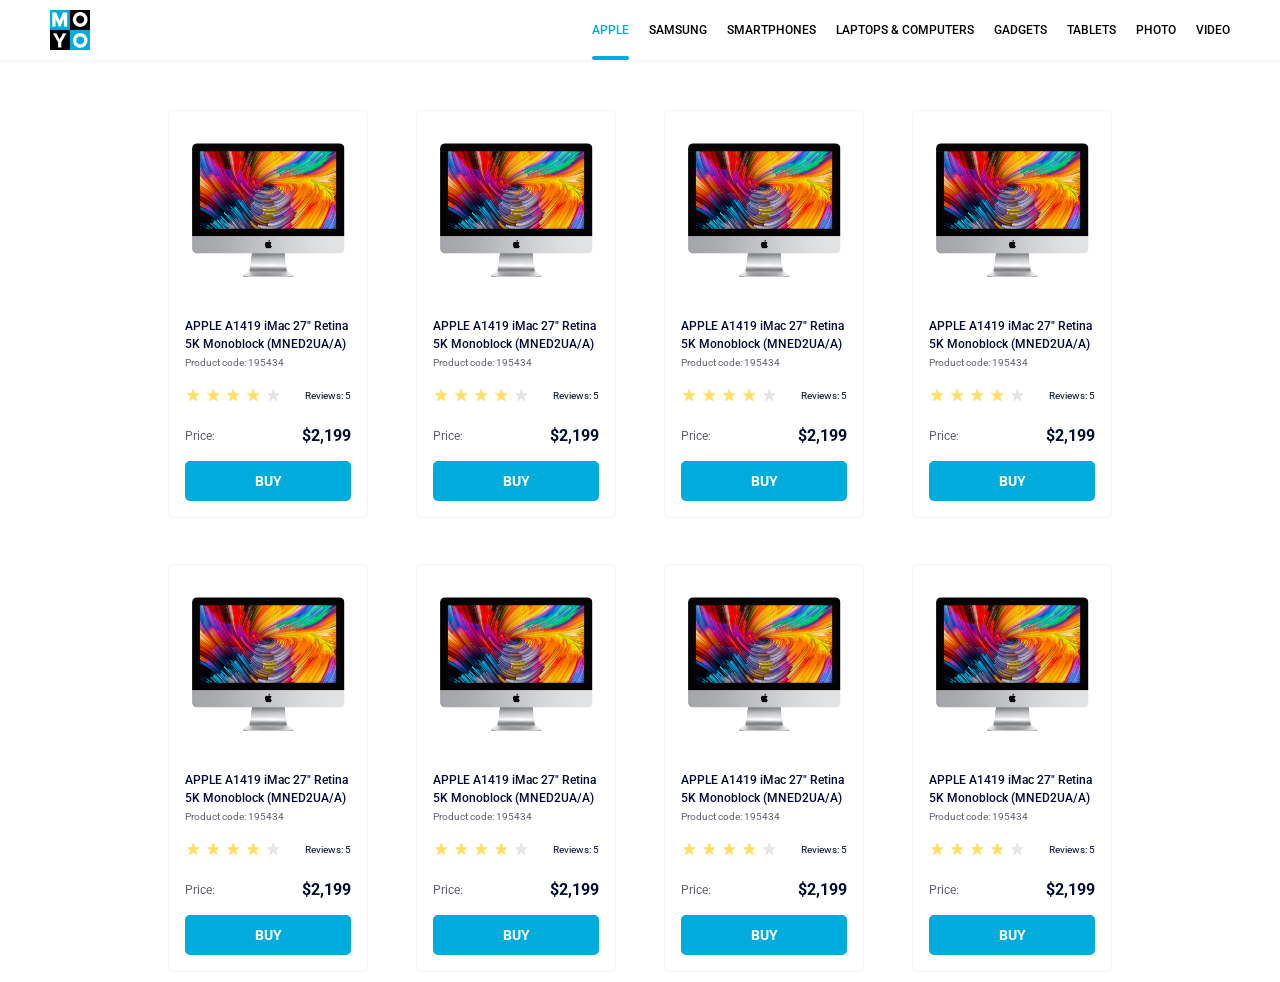
<file: index.html>
<!doctype html><html lang="en"><head><meta charset="utf-8"><meta name="viewport" content="width=device-width, initial-scale=1.0"><title>Catalog</title><link rel="preconnect" href="https://fonts.gstatic.com"><link href="https://fonts.googleapis.com/css2?family=Roboto:wght@400;500;700&display=swap" rel="stylesheet"><link rel="stylesheet" href="index.37b5d43e.css"></head><body> <header class="header"> <a href="index.html" class="header__logo"> <img class="header__logo-image" src="logo.eddae0ff.png" alt="Moyo company logo"> </a> <nav class="header__nav"> <ul class="header__list"> <li class="header__item"> <a class="header__link is-active" href="#"> Apple </a> </li> <li class="header__item"> <a class="header__link" href="#"> Samsung </a> </li> <li class="header__item"> <a class="header__link" href="#"> Smartphones </a> </li> <li class="header__item"> <a class="header__link" href="#" data-qa="nav-hover"> Laptops & Computers </a> </li> <li class="header__item"> <a class="header__link" href="#"> Gadgets </a> </li> <li class="header__item"> <a class="header__link" href="#"> Tablets </a> </li> <li class="header__item"> <a class="header__link" href="#"> Photo </a> </li> <li class="header__item"> <a class="header__link" href="#"> Video </a> </li> </ul> </nav> </header> <main class="main"> <ul class="card"> <li class="card__item" data-qa="card"> <img src="imac.202c52ff.jpeg" alt="photo product" class="card__image"> <h1 class="card__title"> APPLE A1419 iMac 27" Retina 5K Monoblock (MNED2UA/A) </h1> <p class="card__code">Product code: 195434</p> <div class="card__reviews"> <ul class="stars stars--4"> <li class="stars__star"></li> <li class="stars__star"></li> <li class="stars__star"></li> <li class="stars__star"></li> <li class="stars__star"></li> </ul> <span class="card__reviews-text">Reviews: 5</span> </div> <div class="card__price"> <span class="card__price-text">Price:</span> <span class="card__price-value">$2,199</span> </div> <a href="#" class="card__buy" data-qa="card-hover"> buy </a> </li> <li class="card__item"> <img src="imac.202c52ff.jpeg" alt="photo product" class="card__image"> <h1 class="card__title"> APPLE A1419 iMac 27" Retina 5K Monoblock (MNED2UA/A) </h1> <p class="card__code">Product code: 195434</p> <div class="card__reviews"> <ul class="stars stars--4"> <li class="stars__star"></li> <li class="stars__star"></li> <li class="stars__star"></li> <li class="stars__star"></li> <li class="stars__star"></li> </ul> <span class="card__reviews-text">Reviews: 5</span> </div> <div class="card__price"> <span class="card__price-text">Price:</span> <span class="card__price-value">$2,199</span> </div> <a href="#" class="card__buy"> buy </a> </li> <li class="card__item"> <img src="imac.202c52ff.jpeg" alt="photo product" class="card__image"> <h1 class="card__title"> APPLE A1419 iMac 27" Retina 5K Monoblock (MNED2UA/A) </h1> <p class="card__code">Product code: 195434</p> <div class="card__reviews"> <ul class="stars stars--4"> <li class="stars__star"></li> <li class="stars__star"></li> <li class="stars__star"></li> <li class="stars__star"></li> <li class="stars__star"></li> </ul> <span class="card__reviews-text">Reviews: 5</span> </div> <div class="card__price"> <span class="card__price-text">Price:</span> <span class="card__price-value">$2,199</span> </div> <a href="#" class="card__buy"> buy </a> </li> <li class="card__item"> <img src="imac.202c52ff.jpeg" alt="photo product" class="card__image"> <h1 class="card__title"> APPLE A1419 iMac 27" Retina 5K Monoblock (MNED2UA/A) </h1> <p class="card__code">Product code: 195434</p> <div class="card__reviews"> <ul class="stars stars--4"> <li class="stars__star"></li> <li class="stars__star"></li> <li class="stars__star"></li> <li class="stars__star"></li> <li class="stars__star"></li> </ul> <span class="card__reviews-text">Reviews: 5</span> </div> <div class="card__price"> <span class="card__price-text">Price:</span> <span class="card__price-value">$2,199</span> </div> <a href="#" class="card__buy"> buy </a> </li> <li class="card__item"> <img src="imac.202c52ff.jpeg" alt="photo product" class="card__image"> <h1 class="card__title"> APPLE A1419 iMac 27" Retina 5K Monoblock (MNED2UA/A) </h1> <p class="card__code">Product code: 195434</p> <div class="card__reviews"> <ul class="stars stars--4"> <li class="stars__star"></li> <li class="stars__star"></li> <li class="stars__star"></li> <li class="stars__star"></li> <li class="stars__star"></li> </ul> <span class="card__reviews-text">Reviews: 5</span> </div> <div class="card__price"> <span class="card__price-text">Price:</span> <span class="card__price-value">$2,199</span> </div> <a href="#" class="card__buy"> buy </a> </li> <li class="card__item"> <img src="imac.202c52ff.jpeg" alt="photo product" class="card__image"> <h1 class="card__title"> APPLE A1419 iMac 27" Retina 5K Monoblock (MNED2UA/A) </h1> <p class="card__code">Product code: 195434</p> <div class="card__reviews"> <ul class="stars stars--4"> <li class="stars__star"></li> <li class="stars__star"></li> <li class="stars__star"></li> <li class="stars__star"></li> <li class="stars__star"></li> </ul> <span class="card__reviews-text">Reviews: 5</span> </div> <div class="card__price"> <span class="card__price-text">Price:</span> <span class="card__price-value">$2,199</span> </div> <a href="#" class="card__buy"> buy </a> </li> <li class="card__item"> <img src="imac.202c52ff.jpeg" alt="photo product" class="card__image"> <h1 class="card__title"> APPLE A1419 iMac 27" Retina 5K Monoblock (MNED2UA/A) </h1> <p class="card__code">Product code: 195434</p> <div class="card__reviews"> <ul class="stars stars--4"> <li class="stars__star"></li> <li class="stars__star"></li> <li class="stars__star"></li> <li class="stars__star"></li> <li class="stars__star"></li> </ul> <span class="card__reviews-text">Reviews: 5</span> </div> <div class="card__price"> <span class="card__price-text">Price:</span> <span class="card__price-value">$2,199</span> </div> <a href="#" class="card__buy"> buy </a> </li> <li class="card__item"> <img src="imac.202c52ff.jpeg" alt="photo product" class="card__image"> <h1 class="card__title"> APPLE A1419 iMac 27" Retina 5K Monoblock (MNED2UA/A) </h1> <p class="card__code">Product code: 195434</p> <div class="card__reviews"> <ul class="stars stars--4"> <li class="stars__star"></li> <li class="stars__star"></li> <li class="stars__star"></li> <li class="stars__star"></li> <li class="stars__star"></li> </ul> <span class="card__reviews-text">Reviews: 5</span> </div> <div class="card__price"> <span class="card__price-text">Price:</span> <span class="card__price-value">$2,199</span> </div> <a href="#" class="card__buy"> buy </a> </li> </ul> </main> </body></html>
</file>
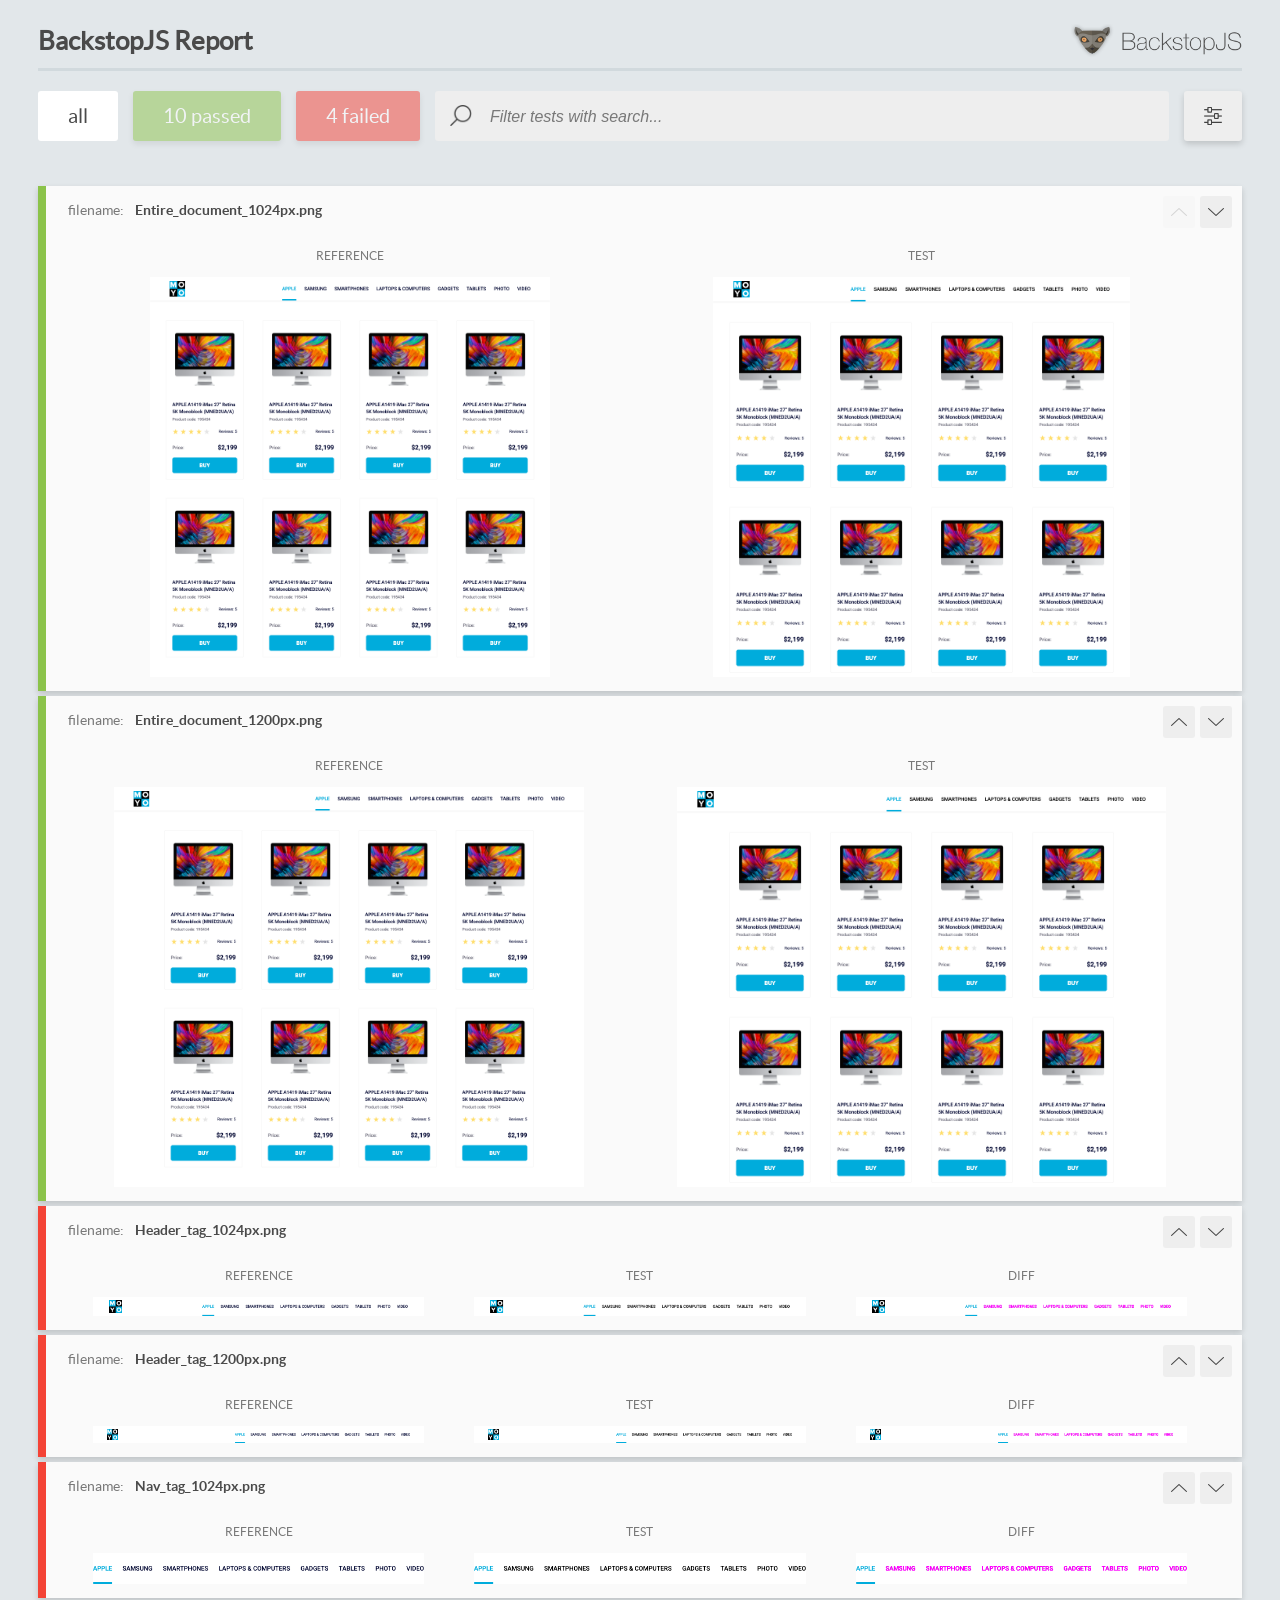
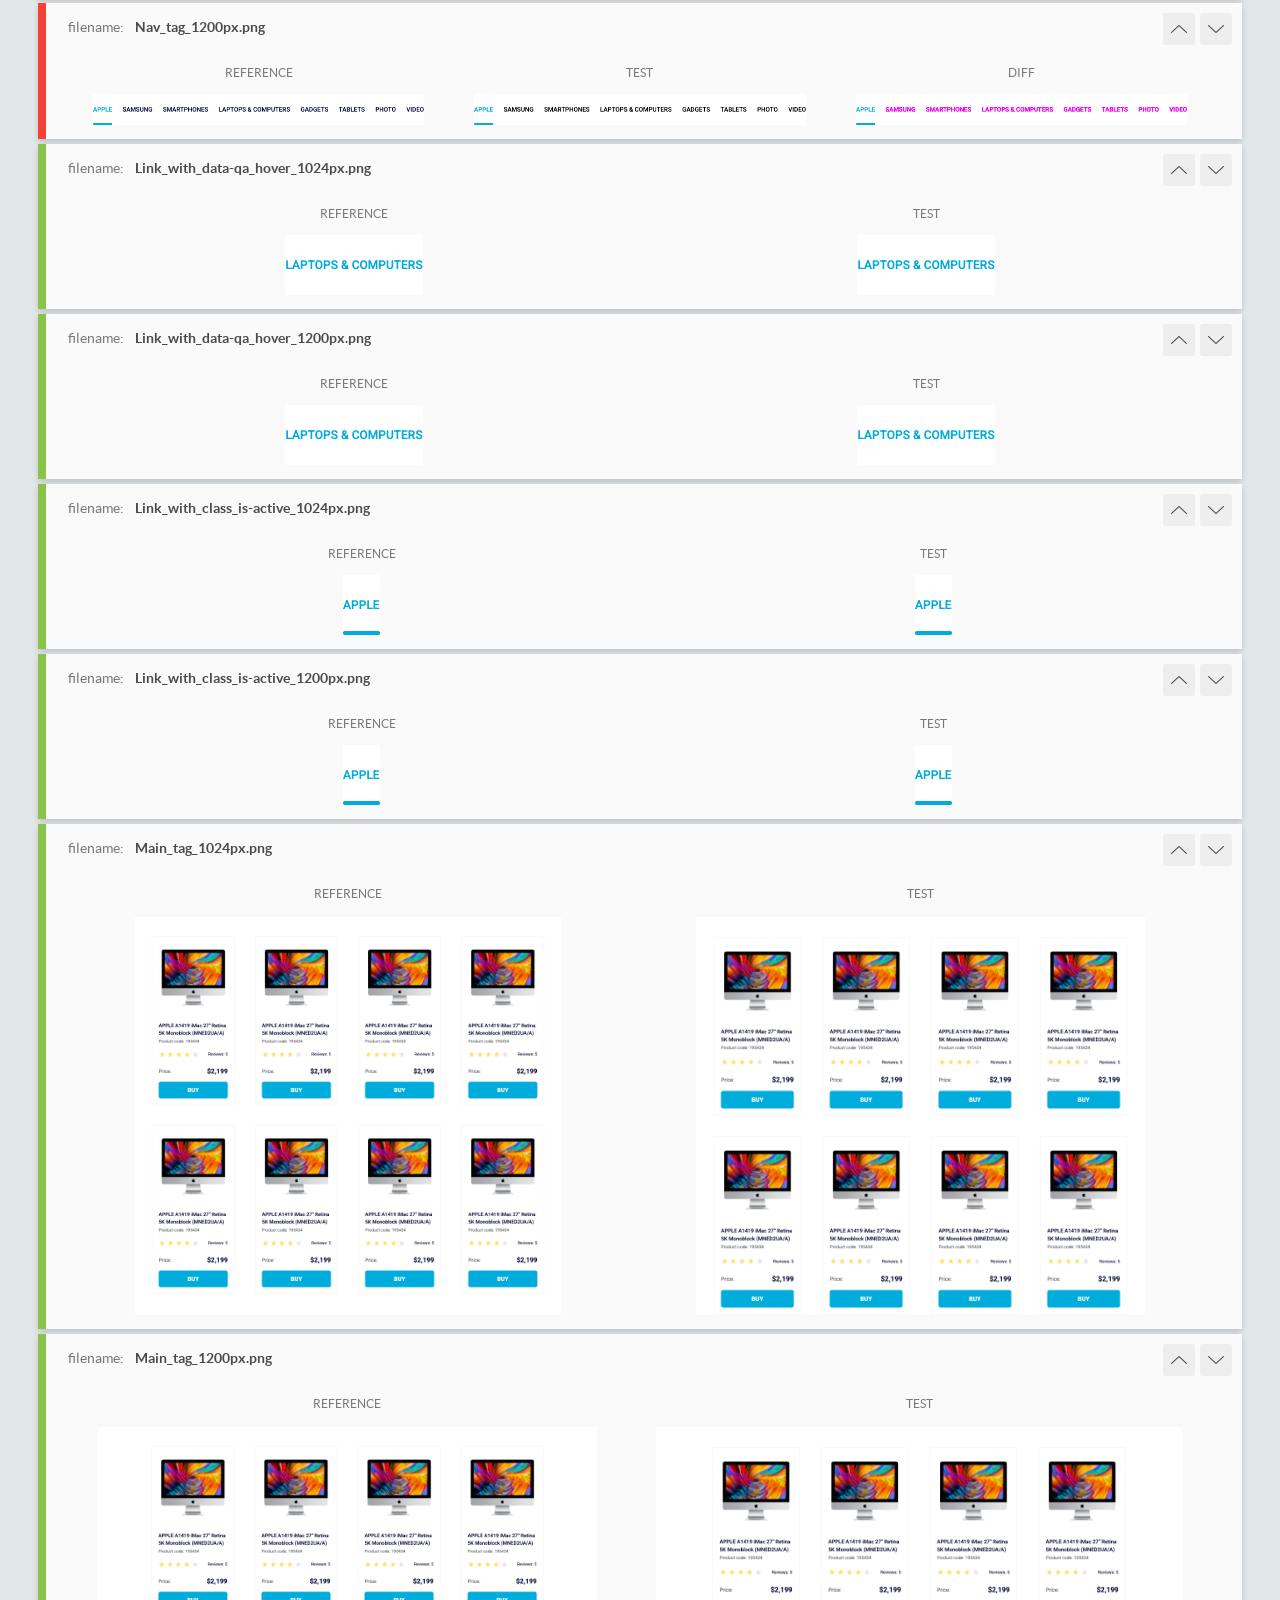
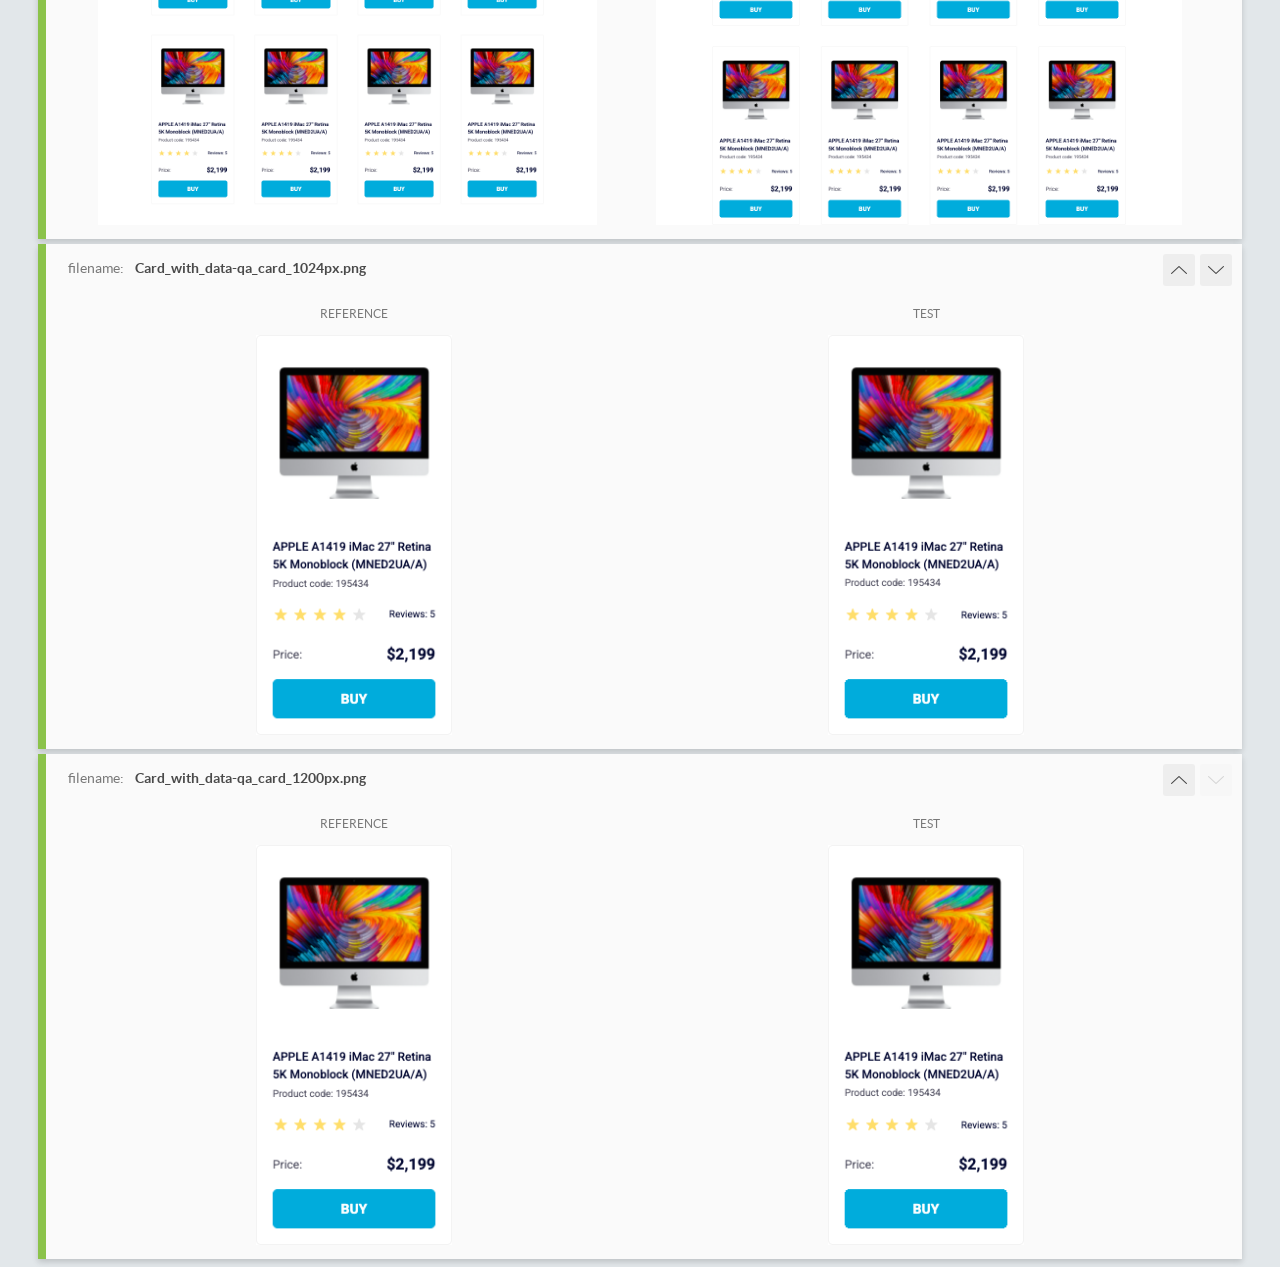
<file: report/html_report/index.html>
<!DOCTYPE html>
<html>
  <head>
    <meta charset="utf-8">
    <!-- Disable Cache -->
    <meta http-equiv="Cache-Control" content="no-cache, no-store, must-revalidate">
    <meta http-equiv="Pragma" content="no-cache">
    <meta http-equiv="Expires" content="0">

    <title>BackstopJS Report</title>

    <style>
      @font-face {
          font-family: 'latoregular';
          src: url('./assets/fonts/lato-regular-webfont.woff2') format('woff2'),
              url('./assets/fonts/lato-regular-webfont.woff') format('woff');
          font-weight: 400;
          font-style: normal;
      }
      @font-face {
          font-family: 'latobold';
          src: url('./assets/fonts/lato-bold-webfont.woff2') format('woff2'),
              url('./assets/fonts/lato-bold-webfont.woff') format('woff');
          font-weight: 700;
          font-style: normal;
      }

      .ReactModal__Body--open {
          overflow: hidden;
      }
      .ReactModal__Body--open .header {
        display: none;
      }

    </style>
  </head>
  <body style="background-color: #E2E7EA">
    <div id="root">

    </div>
    <script>
      function report (report) { // eslint-disable-line no-unused-vars
        window.tests = report;
      }
    </script>
    <script src="config.js"></script>
    <script src="index_bundle.js"></script>
  </body>
</html>
</file>
<file: index.37b5d43e.css>
:root{--color-black:#000;--color-blue:#00acdc;--color-white:#fff}.header{background-color:var(--color-white);justify-content:space-between;align-items:center;height:60px;padding:0 50px;display:flex;box-shadow:0 2px 4px #0000000d}.header__logo-image{vertical-align:middle;height:40px;display:inline-block}.header__list{margin:0;padding:0;list-style:none;display:flex}.header__list .header__item:not(:last-child){margin-right:20px}.header__link{color:var(--color-black);text-transform:uppercase;align-items:center;height:60px;font-size:12px;font-weight:500;line-height:100%;text-decoration:none;transition:color .3s ease-in-out;display:flex}.header__link:hover{color:var(--color-blue);cursor:pointer}.is-active{color:var(--color-blue);position:relative}.is-active:after{content:"";background-color:var(--color-blue);border-radius:8px;width:100%;height:4px;display:block;position:absolute;bottom:0}.card{--column-count:1;grid-template-columns:repeat(var(--column-count),200px);justify-content:center;gap:46px 48px;padding:0;display:grid}.card__item{box-sizing:border-box;background-color:#fff;border:1px solid #f3f3f3;border-radius:5px;flex-direction:column;width:200px;height:408px;margin:0 auto;padding:32px 16px 16px;list-style:none;display:flex}.card__image{width:160px;height:134px;margin:0 auto;display:block}.card__title{color:#060b35;margin:40px 0 3px;font-size:12px;font-weight:500;line-height:18px}.card__code{color:#616070;margin:0 0 17px;font-size:10px;line-height:14px;display:block}.card__reviews{justify-content:space-between;align-items:center;margin-bottom:24px;display:flex}.card__reviews-text{color:#060b35}.card__price{justify-content:space-between;align-items:center;margin-bottom:16px;display:flex}.card__price-text{color:#616070;font-size:12px;line-height:18px}.card__price-value{color:#060b35;font-family:Roboto,sans-serif;font-size:16px;font-weight:700;line-height:2px}.card__buy{text-align:center;color:#fff;text-transform:uppercase;background-color:#00acdc;border:1px solid #0000;border-radius:5px;width:164px;height:38px;font-size:14px;font-weight:700;line-height:39px;text-decoration:none;transition:color .2s ease-in,background-color .2s ease-in;display:inline-block}.card__buy:hover{color:#00acdc;background-color:#fff;border:1px solid #00acdc}@media (width>=480px){.card{--column-count:2}}@media (width>=768px){.card{--column-count:3}}@media (width>=1024px){.card{--column-count:4}}.stars{align-items:center;height:16px;margin:0;padding:0;list-style:none;display:flex}.stars__star{background-image:url(star.822d561e.svg);background-position:50%;background-repeat:no-repeat;width:16px;height:16px}.stars__star:not(:last-child){margin-right:4px}.stars--1 .stars__star:nth-child(-n+1),.stars--2 .stars__star:nth-child(-n+2),.stars--3 .stars__star:nth-child(-n+3),.stars--4 .stars__star:nth-child(-n+4),.stars--5 .stars__star:nth-child(-n+5){background-image:url(star-active.edda4c43.svg)}body{margin:0;padding:0;font-family:Roboto,sans-serif;font-size:10px;font-weight:400}.main{padding-top:40px}
/*# sourceMappingURL=index.37b5d43e.css.map */
</file>
